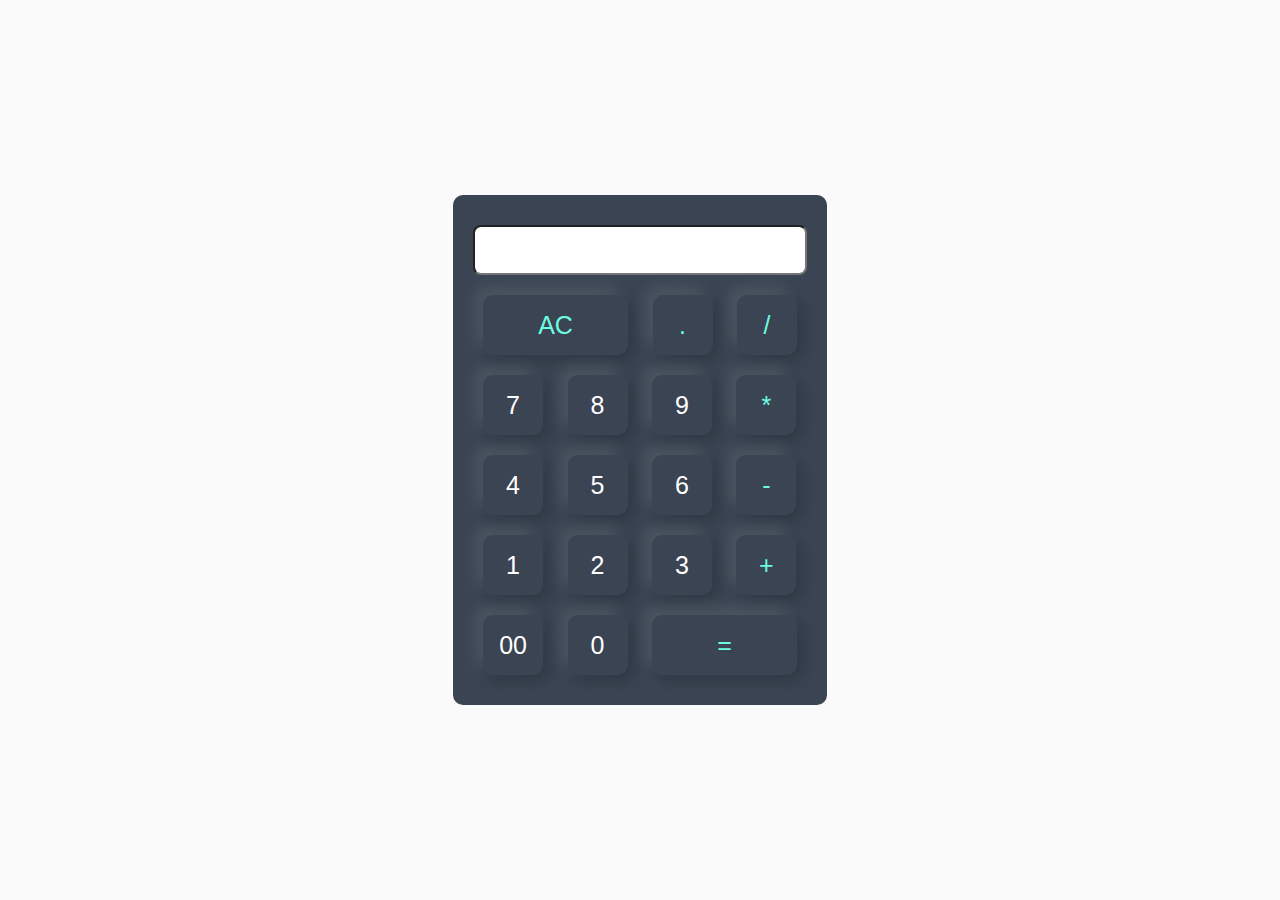
<file: Calci2/index.html>
<!DOCTYPE html>
<html lang="en">
<head>
    <meta charset="UTF-8">
    <meta name="viewport" content="width=device-width, initial-scale=1.0">
    <title>Calculator</title>
    <link rel="stylesheet" href="style1.css">
</head>
<body>
    <div class="container">
        <div class="cal">
            <div class="display">
                <input type="text" class="input">
            </div>
            <div>
                <button class="button operator box">AC</button>
                <button class="button operator">.</button>
                <button class="button operator">/</button>
            </div>
            <div>
                <button class="button">7</button>
                <button class="button">8</button>
                <button class="button">9</button>
                <button class="button operator">*</button>
            </div>
            <div>
                <button class="button">4</button>
                <button class="button">5</button>
                <button class="button">6</button>
                <button class="button operator">-</button>
            </div>
            <div>
                <button class="button">1</button>
                <button class="button">2</button>
                <button class="button">3</button>
                <button class="button operator">+</button>
            </div>
            <div>
                <button class="button">00</button>
                <button class="button">0</button>
                <button class="button operator box">=</button>
            </div>
        </div>
    </div>
    <script src="script.js"></script>
</body>
</html>
</file>
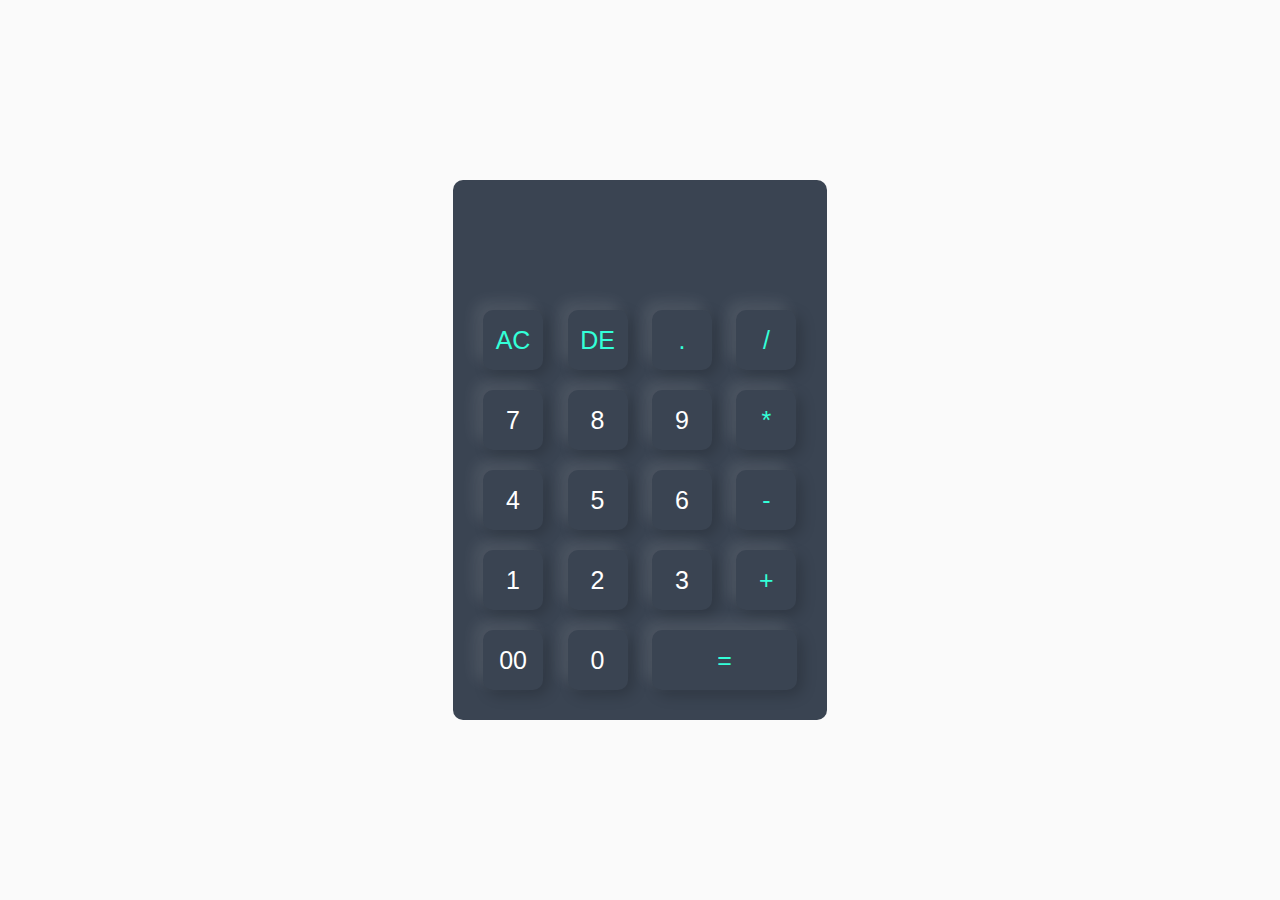
<file: Calci1/calculator.html>
<!DOCTYPE html>
<html lang="en">
<head>
    <meta charset="UTF-8">
    <meta name="viewport" content="width=device-width, initial-scale=1.0">
    <title>CALCULATOR</title>
    <link rel="stylesheet" href="style.css">
</head>
<body>
    <div class="container">
        <div class="Calculator">
            <div class="form">
                <div class="display">
                    <input type="text" id="display" name="display">
                </div>
                <div>
                    <input type="button" value="AC" onclick="display.value = '' " class="operator">
                    <input type="button" value="DE" onclick="display.value = display.value.toString().slice(0,-1)" class="operator">
                    <input type="button" value="." onclick="display.value += '.' " class="operator">
                    <input type="button" value="/" onclick="display.value += '/' " class="operator">
                </div>
                <div>
                    <input type="button" value="7" onclick="display.value += '7' ">
                    <input type="button" value="8" onclick="display.value += '8' ">
                    <input type="button" value="9" onclick="display.value += '9' ">
                    <input type="button" value="*" onclick="display.value += '*' " class="operator">
                </div>
                <div>
                    <input type="button" value="4" onclick="display.value += '4' ">
                    <input type="button" value="5" onclick="display.value += '5' ">
                    <input type="button" value="6" onclick="display.value += '6' ">
                    <input type="button" value="-" onclick="display.value += '-' " class="operator">
                </div>
                <div>
                    <input type="button" value="1" onclick="display.value += '1' ">
                    <input type="button" value="2" onclick="display.value += '2' ">
                    <input type="button" value="3" onclick="display.value += '3' ">
                    <input type="button" value="+" onclick="display.value += '+' " class="operator">
                </div>
                <div>
                    <input type="button" value="00" onclick="display.value += '00' ">
                    <input type="button" value="0" onclick="display.value += '0' ">
                    <input type="button" value="=" onclick="display.value = eval(display.value)" class="equal operator">
                </div>
            </div>
        </div>
    </div>
</body>
</html>
</file>
<file: Calci2/style1.css>
* {
    margin: 0;
    padding: 0;
    font-family: 'arial',sans-serif;
    box-sizing: border-box;
}

.container {
    width: 100%;
    height: 100vh;
    background: #fafafa;
    display: flex;
    align-items: center;
    justify-content: center;
}

.cal {
    background: #3a4452;
    padding: 20px;
    border-radius: 10px;
}

.button {
    border: 0;
    outline: 0;
    width: 60px;
    height: 60px;
    border-radius: 10px;
    margin: 10px;
    background: transparent;
    font-size: 25px;
    color: #fff;
    cursor: pointer;
    box-shadow: -8px -8px 15px rgba(255,255,255,0.1),5px 5px 15px rgba(0,0,0,0.2);
}

.operator{
    color: #6cfce1;
}


.display {
    display: flex;
    justify-content: flex-end;
    margin: 10px 0;
    color: black;
}

.display input {
    text-align: right;
    flex: 1;
    font-size: 25px;
    border-radius: 8px;
    height: 50px;
}
.box{
    width: 145px;
}
</file>
<file: Calci1/style.css>
* {
    margin: 0;
    padding: 0;
    font-family: 'arial',sans-serif;
    box-sizing: border-box;
}

.container {
    width: 100%;
    height: 100vh;
    background: #fafafa;
    display: flex;
    align-items: center;
    justify-content: center;
}

.Calculator {
    background: #3a4452;
    padding: 20px;
    border-radius: 10px;
}

.form input{
    border: 0;
    outline: 0;
    width: 60px;
    height: 60px;
    border-radius: 10px;
    margin: 10px;
    background: transparent;
    font-size: 25px;
    color: #fff;
    cursor: pointer;
    box-shadow: -8px -8px 15px rgba(255,255,255,0.1),5px 5px 15px rgba(0,0,0,0.2);
}
input.equal{
    width: 145px;
}

.display {
    display: flex;
    justify-content: flex-end;
    margin: 10px 0;
}

.display input {
    text-align: right;
    flex: 1;
    font-size: 45px;
    box-shadow: none;
}

input.operator{
    color: #33ffd8;
}
</file>
